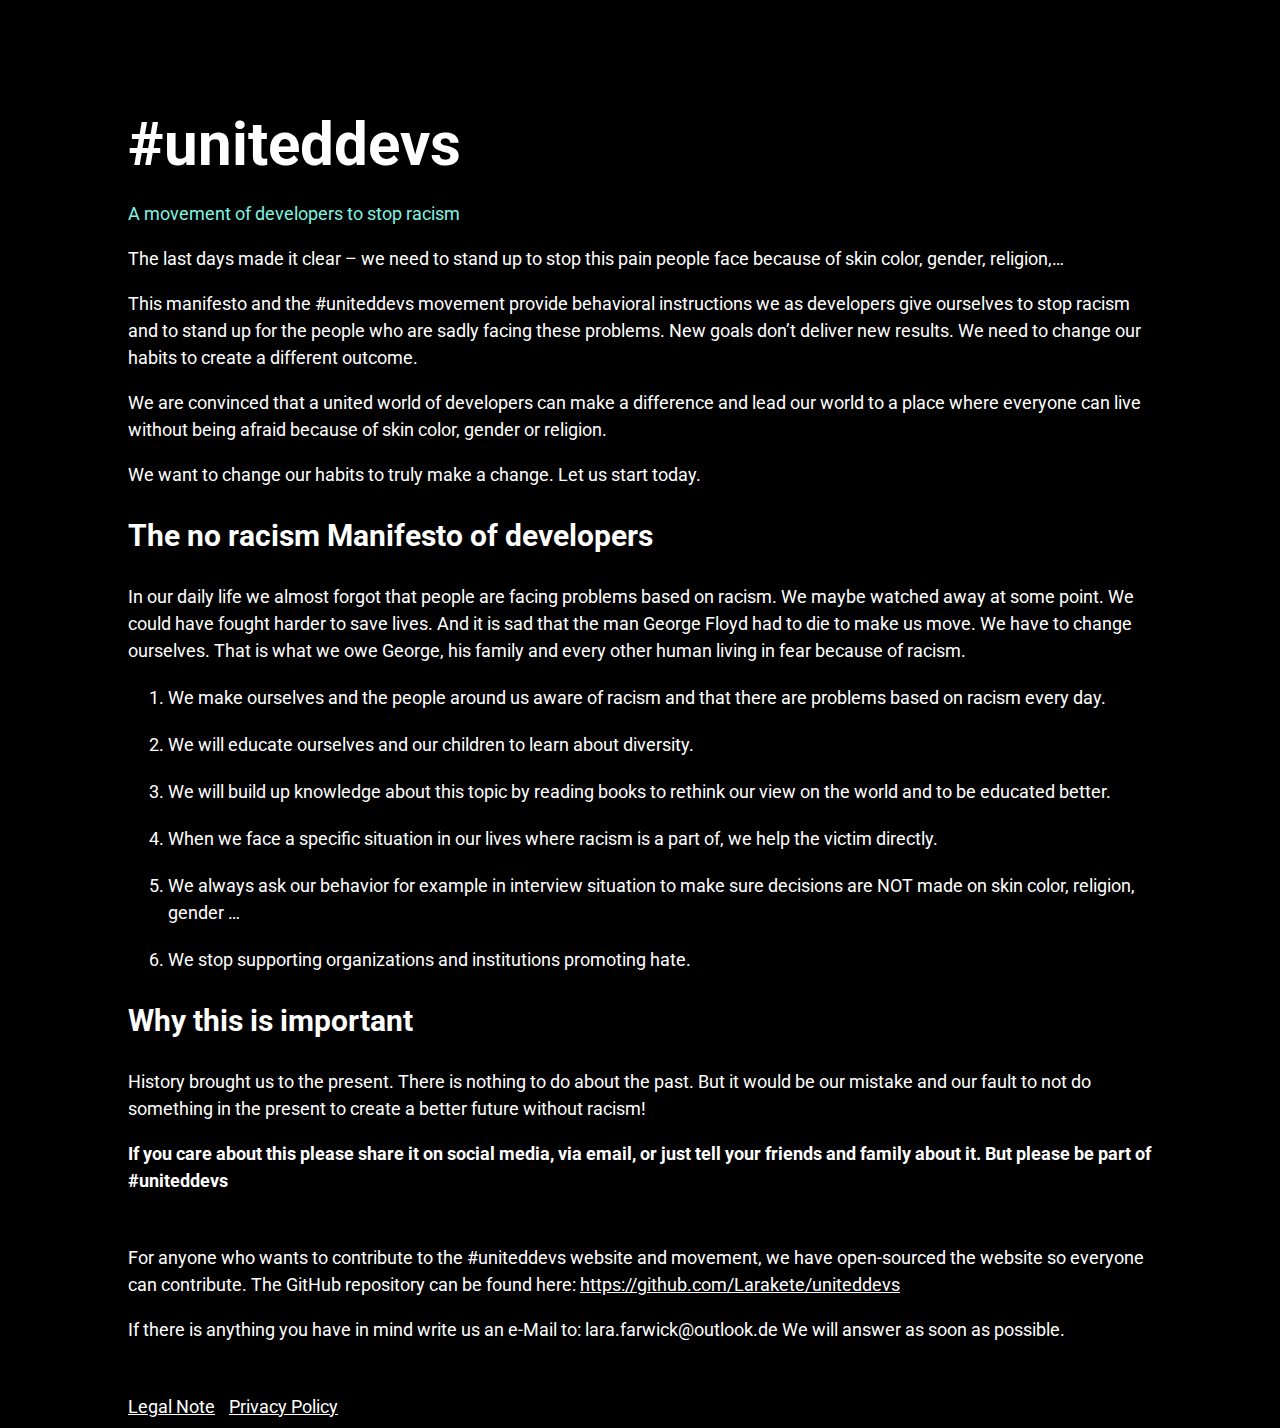
<file: index.html>
<!DOCTYPE html>
<html lang="de">
  <head>
    <meta charset="utf-8" />
    <meta name="viewport" content="width=device-width, initial-scale=1.0" />
    <link href="https://fonts.googleapis.com/css2?family=Roboto:wght@300;900&display=swap" rel="stylesheet">
    <link rel="stylesheet" type="text/css" href="style.css">
    <title>#uniteddevs | Developers against racism</title>
    <meta name = "description" content = "#uniteddevs is a movement that provides behavioral instructions we set ourselves to stop racism. ">
  </head>
  <body>
    <h1>#uniteddevs</h1>
    <p class="label">A movement of developers to stop racism</p>
    <p>The last days made it clear – we need to stand up to stop this pain people face because of skin color, gender, religion,… </p>
    <p>This manifesto and the #uniteddevs movement provide behavioral instructions we as developers give ourselves to stop racism and to stand up for the people who are sadly facing these problems. New goals don’t deliver new results. We need to change our habits to create a different outcome.</p> 
    <p>We are convinced that a united world of developers can make a difference and lead our world to a place where everyone can live without being afraid because of skin color, gender or religion.</p>
    <p>We want to change our habits to truly make a change. Let us start today.</p>
    <h2>The no racism Manifesto of developers</h2>
    <p>In our daily life we almost forgot that people are facing problems based on racism. We maybe watched away at some point. We could have fought harder to save lives. And it is sad that the man George Floyd had to die to make us move. We have to change ourselves. That is what we owe George, his family and every other human living in fear because of racism.</p>
    <ol>
        <li>We make ourselves and the people around us aware of racism and that there are problems based on racism every day.</li>
        <li>We will educate ourselves and our children to learn about diversity.</li>
        <li>We will build up knowledge about this topic by reading books to rethink our view on the world and to be educated better.</li>
        <li>When we face a specific situation in our lives where racism is a part of, we help the victim directly.</li>
        <li>We always ask our behavior for example in interview situation to make sure decisions are NOT made on skin color, religion, gender …</li>
        <li>We stop supporting organizations and institutions promoting hate.</li>
    </ol>
    <h2>Why this is important</h2>
    <p>History brought us to the present. There is nothing to do about the past. But it would be our mistake and our fault to not do something in the present to create a better future without racism!</p>
    <p><strong>If you care about this please share it on social media, via email, or just tell your friends and family about it. But please be part of #uniteddevs</strong></p>
    <section class="open-source">
    <p>For anyone who wants to contribute to the #uniteddevs website and movement, we have open-sourced the website so everyone can contribute. The GitHub repository can be found here: <a href="https://github.com/Larakete/uniteddevs">https://github.com/Larakete/uniteddevs</a></p>
    <p>If there is anything you have in mind write us an e-Mail to: lara.farwick@outlook.de We will answer as soon as possible.</p>
</section>
    <section class="footer">
        <div class="row">
            <a href="legal.html">Legal Note</a>
            <a href="privacy.html">Privacy Policy</a>
        </div>
    </section>
</body>
</html>
</file>
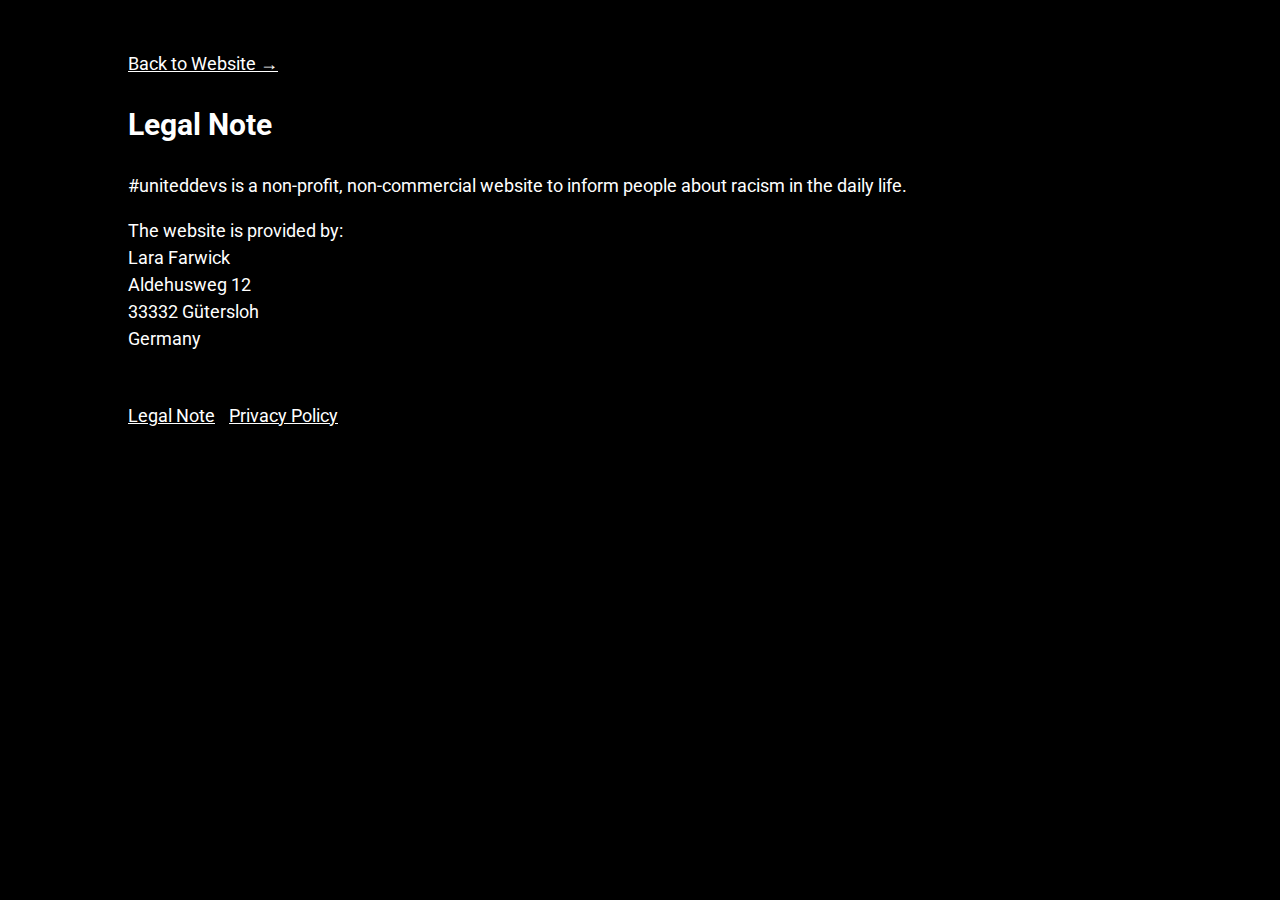
<file: legal.html>
<!DOCTYPE html>
<html lang="de">
  <head>
    <meta charset="utf-8" />
    <meta name="viewport" content="width=device-width, initial-scale=1.0" />
    <link href="https://fonts.googleapis.com/css2?family=Roboto:wght@300;900&display=swap" rel="stylesheet">
    <link rel="stylesheet" type="text/css" href="style.css">
    <title>Titel der Seite | Name der Website</title>
  </head>
  <body>
      <div class="nav">
    <a href="index.html">Back to Website &rarr;</a>
</div>
    <h2>Legal Note</h2>
    <p>#uniteddevs is a non-profit, non-commercial website to inform people about racism in the daily life.</p>
    <p>The website is provided by:<br>
        Lara Farwick<br>
        Aldehusweg 12 <br>
        33332 Gütersloh <br>

        Germany
    </p>

</section>
    <section class="footer">
        <div class="row">
            <a href="legal.html">Legal Note</a>
            <a href="privacy.html">Privacy Policy</a>
        </div>
    </section>
</body>
</html>
</file>
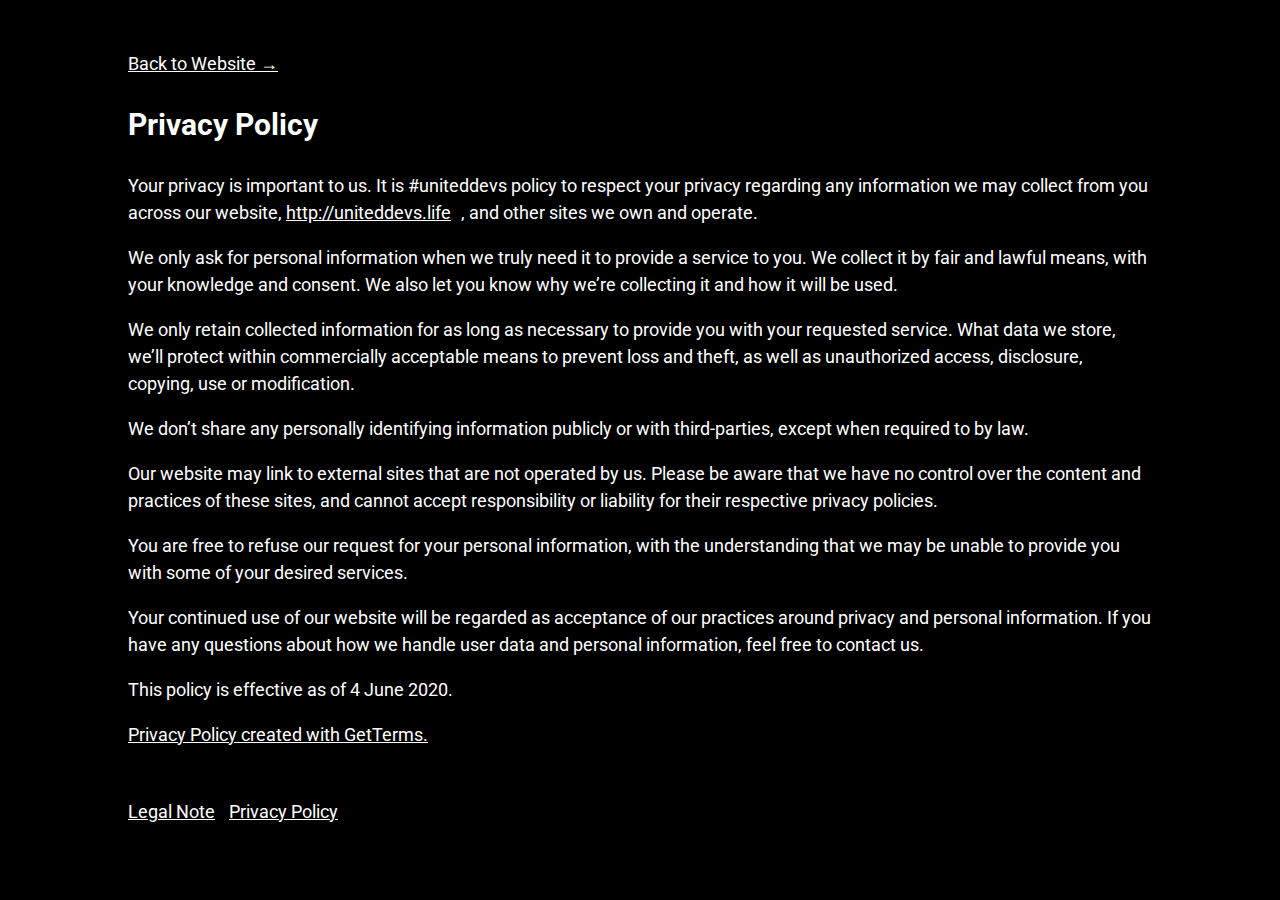
<file: privacy.html>
<!DOCTYPE html>
<html lang="de">
  <head>
    <meta charset="utf-8" />
    <meta name="viewport" content="width=device-width, initial-scale=1.0" />
    <link href="https://fonts.googleapis.com/css2?family=Roboto:wght@300;900&display=swap" rel="stylesheet">
    <link rel="stylesheet" type="text/css" href="style.css">
    <title>Titel der Seite | Name der Website</title>
  </head>
  <body>
      <div class="nav">
    <a href="index.html">Back to Website &rarr;</a>
</div>
<h2>Privacy Policy</h2>
<p>Your privacy is important to us. It is #uniteddevs policy to respect your privacy regarding any information we may collect from you across our website, <a href="http://uniteddevs.life">http://uniteddevs.life</a>, and other sites we own and operate.</p>
<p>We only ask for personal information when we truly need it to provide a service to you. We collect it by fair and lawful means, with your knowledge and consent. We also let you know why we’re collecting it and how it will be used.</p>
<p>We only retain collected information for as long as necessary to provide you with your requested service. What data we store, we’ll protect within commercially acceptable means to prevent loss and theft, as well as unauthorized access, disclosure, copying, use or modification.</p>
<p>We don’t share any personally identifying information publicly or with third-parties, except when required to by law.</p>
<p>Our website may link to external sites that are not operated by us. Please be aware that we have no control over the content and practices of these sites, and cannot accept responsibility or liability for their respective privacy policies.</p>
<p>You are free to refuse our request for your personal information, with the understanding that we may be unable to provide you with some of your desired services.</p>
<p>Your continued use of our website will be regarded as acceptance of our practices around privacy and personal information. If you have any questions about how we handle user data and personal information, feel free to contact us.</p>
<p>This policy is effective as of 4 June 2020.</p>
<p><a href="https://getterms.io" title="Generate a free privacy policy">Privacy Policy created with GetTerms.</a></p>

</section>
    <section class="footer">
        <div class="row">
            <a href="legal.html">Legal Note</a>
            <a href="privacy.html">Privacy Policy</a>
        </div>
    </section>
</body>
</html>
</file>
<file: style.css>
* {
    font-family: 'Roboto', sans-serif;
    line-height: 1.5;
    max-width: 1024px;
    margin-left: auto;
    margin-right: auto;
    background-color: #000000;
    color: #ffffff;
    font-size: 18px;
}

h1 {
    font-size: 60px;
    font-weight: 700;
    margin-top: 100px;
}

h2 {
    font-size: 30px;
}

li {
    margin: 20px 0;
}

a {
    margin-right: 10px;
}

.label {
    margin-top: -30px;
    color: #81f4e1;
}

.open-source {
    font-size: 15px;
    margin-top: 50px;
    margin-bottom: 50px;
}

.footer {
    margin-top: 50px;
}

.nav {
    margin-top: 50px;
}
</file>
